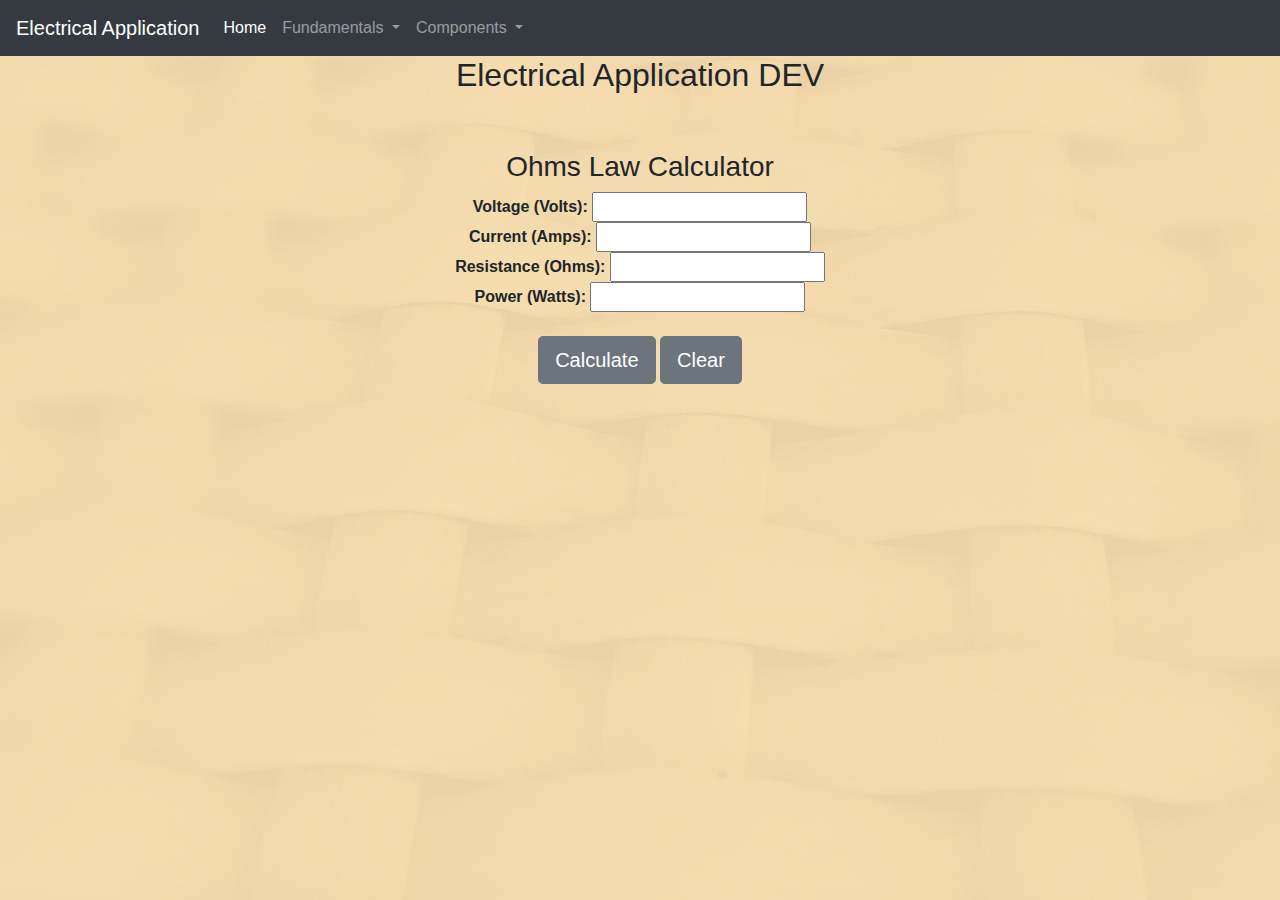
<file: Index.html>
<!DOCTYPE html>
<html>
<head>
    <title>Electrical Application Dev V2</title>
</head>
<body>
    <link rel="stylesheet" href="Source\bootstrap.css">
    <script src="Source\jquery-3.4.1.js"></script>
    <script src="Source\bootstrap.js"></script>
    <script src="Source\Calculations.js"></script>
    <link rel="stylesheet" href="Source\style.css">
    <!-- NavBar -->
    <nav class="navbar navbar-expand-lg navbar-dark bg-dark">
        <a class="navbar-brand" href="#">Electrical Application</a>
        <button class="navbar-toggler" type="button" data-toggle="collapse" data-target="#navbarNavDropdown" aria-controls="navbarNavDropdown" aria-expanded="false" aria-label="Toggle navigation">
          <span class="navbar-toggler-icon"></span>
        </button>
        <div class="collapse navbar-collapse" id="navbarNavDropdown">
            <ul class="navbar-nav">
                <li class="nav-item active">
                    <a class="nav-link" href="index.html">Home <span class="sr-only">(current)</span></a>
                </li>
                <li class="nav-item dropdown">
                    <a class="nav-link dropdown-toggle" href="#" id="navbarDropdownFundamentalsLink" data-toggle="dropdown" aria-haspopup="true" aria-expanded="false">
                        Fundamentals
                    </a>
                    <div class="dropdown-menu" aria-labelledby="navbarDropdownFundamentalsLink">
                        <a class="dropdown-item" href="ElectricalCalculations.html">Electrical Calculations</a>
                        <a class="dropdown-item" href="ElectronicsComponents.html">Electronics Components</a>
                    </div>
                </li>
                <li class="nav-item dropdown">
                    <a class="nav-link dropdown-toggle" href="#" id="navbarDropdownMenuLink" data-toggle="dropdown" aria-haspopup="true" aria-expanded="false">
                Components
              </a>
                    <div class="dropdown-menu" aria-labelledby="navbarDropdownMenuLink">
                        <a class="dropdown-item" href="Resistors.html">Resistors</a>
                        <a class="dropdown-item" href="Capacitors.html">Capacitors</a>
                        <a class="dropdown-item active" href="Inductors.html">Inductors</a>
                        <a class="dropdown-item" href="CablesAndWires.html">Cables And Wires</a>
                    </div>
                </li>
            </ul>
        </div>
    </nav>
    <!-------->
    <h2>Electrical Application DEV</h2>
    <br/><br/>
    <h3>Ohms Law Calculator</h3>
    <div class="CenterObject">
        <center>
            <strong>Voltage (Volts):</strong> <input type="number" id="voltage">
            <br/><strong> Current (Amps):</strong> <input type="number" id="current">
            <br/><strong>Resistance (Ohms): </strong><input type="number" id="resistance">
            <br/><strong>Power (Watts): </strong><input type="number" id="power">
            <br/>
            <br/><button type="button" class="btn btn-secondary btn-lg" onclick="FindTheMissingValue()">Calculate</button>
            <button type="button" class="btn btn-secondary btn-lg" onclick="ClearFields()">Clear</button>
            <p id="message"> </p>
        </center>
    </div>
</body>
</html>
</file>
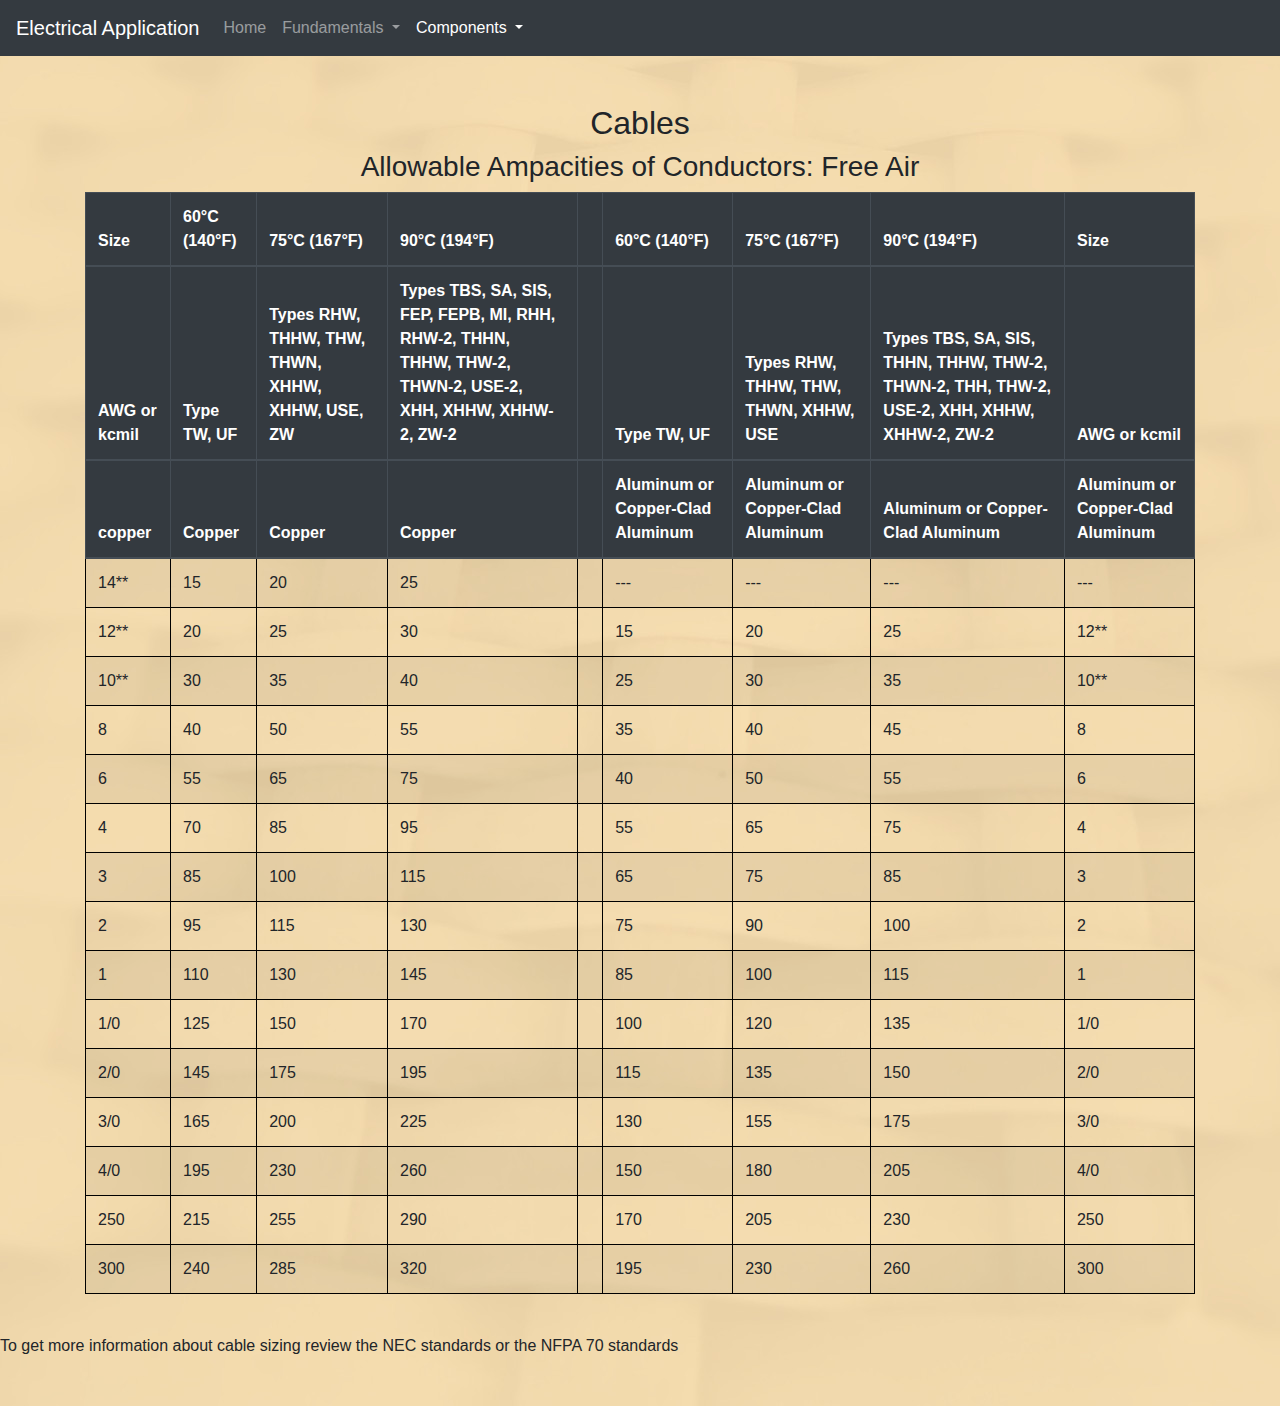
<file: CablesAndWires.html>
<!DOCTYPE html>
<html>
<head>
    <title>Electrical Application Dev V2</title>
</head>
<body>
    <link rel="stylesheet" href="Source\bootstrap.css">
    <script src="Source\jquery-3.4.1.js"></script>
    <script src="Source\bootstrap.js"></script>
    <script src="Source\Calculations.js"></script>
    <link rel="stylesheet" href="Source\style.css">
    <!-- NavBar -->
    <nav class="navbar navbar-expand-lg navbar-dark bg-dark">
        <a class="navbar-brand" href="#">Electrical Application</a>
        <button class="navbar-toggler" type="button" data-toggle="collapse" data-target="#navbarNavDropdown" aria-controls="navbarNavDropdown" aria-expanded="false" aria-label="Toggle navigation">
          <span class="navbar-toggler-icon"></span>
        </button>
        <div class="collapse navbar-collapse" id="navbarNavDropdown">
            <ul class="navbar-nav">
                <li class="nav-item">
                    <a class="nav-link" href="index.html">Home <span class="sr-only">(current)</span></a>
                </li>
                <li class="nav-item dropdown">
                    <a class="nav-link dropdown-toggle" href="#" id="navbarDropdownFundamentalsLink" data-toggle="dropdown" aria-haspopup="true" aria-expanded="false">
                        Fundamentals
                    </a>
                    <div class="dropdown-menu" aria-labelledby="navbarDropdownFundamentalsLink">
                        <a class="dropdown-item" href="ElectricalCalculations.html">Electrical Calculations</a>
                        <a class="dropdown-item" href="ElectronicsComponents.html">Electronics Components</a>
                    </div>
                </li>
                <li class="nav-item dropdown">
                    <a class="nav-link active dropdown-toggle" href="#" id="navbarDropdownMenuLink" data-toggle="dropdown" aria-haspopup="true" aria-expanded="false">
                Components
              </a>
                    <div class="dropdown-menu" aria-labelledby="navbarDropdownMenuLink">
                        <a class="dropdown-item" href="Resistors.html">Resistors</a>
                        <a class="dropdown-item" href="Capacitors.html">Capacitors</a>
                        <a class="dropdown-item" href="Inductors.html">Inductors</a>
                        <a class="dropdown-item" href="CablesAndWires.html">Cables And Wires</a>
                    </div>
                </li>
            </ul>
        </div>
    </nav>
    <!-- Cable Size Chart -->
    <br/><br/>
    <h2>Cables</h2>
    <h3>Allowable Ampacities of Conductors: Free Air</h3>
    <div class="CenterObject container">
        <div class="row">
        <div class="col-md-12">
    <table class="table  table-inverse table-striped table-hover" >
        <thead>
            <tr class="thead-dark">
                <th>Size</th>
                <th>60&#176;C (140&#176;F)</th>
                <th>75&#176;C (167&#176;F)</th>
                <th>90&#176;C (194&#176;F)</th>
                <th></th>
                <th>60&#176;C (140&#176;F)</th>
                <th>75&#176;C (167&#176;F)</th>
                <th>90&#176;C (194&#176;F)</th>
                <th>Size</th>
            </tr>
            <tr class="thead-dark">
                <th>AWG or kcmil</th>
                <th>Type TW, UF</th>
                <th>Types RHW, THHW, THW, THWN, XHHW, XHHW, USE, ZW</th>
                <th>Types TBS, SA, SIS, FEP, FEPB, MI, RHH, RHW-2, THHN, THHW, THW-2, THWN-2, USE-2, XHH, XHHW, XHHW-2, ZW-2
                </th>
                <th></th>
                <th>Type TW, UF</th>
                <th>Types RHW, THHW, THW, THWN, XHHW, USE</th>
                <th>Types TBS, SA, SIS, THHN, THHW, THW-2, THWN-2, THH, THW-2, USE-2, XHH, XHHW, XHHW-2, ZW-2</th>
                <th>AWG or kcmil</th>
            </tr>
            <tr class="thead-dark">
                <th>copper</th>
                <th>Copper</th>
                <th>Copper</th>
                <th>Copper</th>
                <th></th>
                <th>Aluminum or Copper-Clad Aluminum</th>
                <th>Aluminum or Copper-Clad Aluminum</th>
                <th>Aluminum or Copper-Clad Aluminum</th>
                <th>Aluminum or Copper-Clad Aluminum</th>
            </tr>
        </thead>
        <tbody>
            <tr>
                <td>14**</td>
                <td>15</td>
                <td>20</td>
                <td>25</td>
                <td></td>
                <td>---</td>
                <td>---</td>
                <td>---</td>
                <td>---</td>
            </tr>
            <tr>
                <td>12**</td>
                <td>20</td>
                <td>25</td>
                <td>30</td>
                <td></td>
                <td>15</td>
                <td>20</td>
                <td>25</td>
                <td>12**</td>
            </tr>
            <tr>
                <td>10**</td>
                <td>30</td>
                <td>35</td>
                <td>40</td>
                <td></td>
                <td>25</td>
                <td>30</td>
                <td>35</td>
                <td>10**</td>
            </tr>
            <tr>
                <td>8</td>
                <td>40</td>
                <td>50</td>
                <td>55</td>
                <td></td>
                <td>35</td>
                <td>40</td>
                <td>45</td>
                <td>8</td>
            </tr>
            <tr>
                <td>6</td>
                <td>55</td>
                <td>65</td>
                <td>75</td>
                <td></td>
                <td>40</td>
                <td>50</td>
                <td>55</td>
                <td>6</td>
            </tr>
            <tr>
                <td>4</td>
                <td>70</td>
                <td>85</td>
                <td>95</td>
                <td></td>
                <td>55</td>
                <td>65</td>
                <td>75</td>
                <td>4</td>
            </tr>
            <tr>
                <td>3</td>
                <td>85</td>
                <td>100</td>
                <td>115</td>
                <td></td>
                <td>65</td>
                <td>75</td>
                <td>85</td>
                <td>3</td>
            </tr>
            <tr>
                <td>2</td>
                <td>95</td>
                <td>115</td>
                <td>130</td>
                <td></td>
                <td>75</td>
                <td>90</td>
                <td>100</td>
                <td>2</td>
            </tr>
            <tr>
                <td>1</td>
                <td>110</td>
                <td>130</td>
                <td>145</td>
                <td></td>
                <td>85</td>
                <td>100</td>
                <td>115</td>
                <td>1</td>
            </tr>
            <tr>
                <td>1/0</td>
                <td>125</td>
                <td>150</td>
                <td>170</td>
                <td></td>
                <td>100</td>
                <td>120</td>
                <td>135</td>
                <td>1/0</td>
            </tr>
            <tr>
                <td>2/0</td>
                <td>145</td>
                <td>175</td>
                <td>195</td>
                <td></td>
                <td>115</td>
                <td>135</td>
                <td>150</td>
                <td>2/0</td>
            </tr>
            <tr>
                <td>3/0</td>
                <td>165</td>
                <td>200</td>
                <td>225</td>
                <td></td>
                <td>130</td>
                <td>155</td>
                <td>175</td>
                <td>3/0</td>
            </tr>
            <tr>
                <td>4/0</td>
                <td>195</td>
                <td>230</td>
                <td>260</td>
                <td></td>
                <td>150</td>
                <td>180</td>
                <td>205</td>
                <td>4/0</td>
            </tr>
            <tr>
                <td>250</td>
                <td>215</td>
                <td>255</td>
                <td>290</td>
                <td></td>
                <td>170</td>
                <td>205</td>
                <td>230</td>
                <td>250</td>
            </tr>
            <tr>
                <td>300</td>
                <td>240</td>
                <td>285</td>
                <td>320</td>
                <td></td>
                <td>195</td>
                <td>230</td>
                <td>260</td>
                <td>300</td>
            </tr>
        </tbody>
    </table>    
</div>
</div>
</div>
    <br/> To get more information about cable sizing review the NEC standards or the NFPA 70 standards
    <br/>
    <br/>
    <br/>
</body>
</html>
</file>
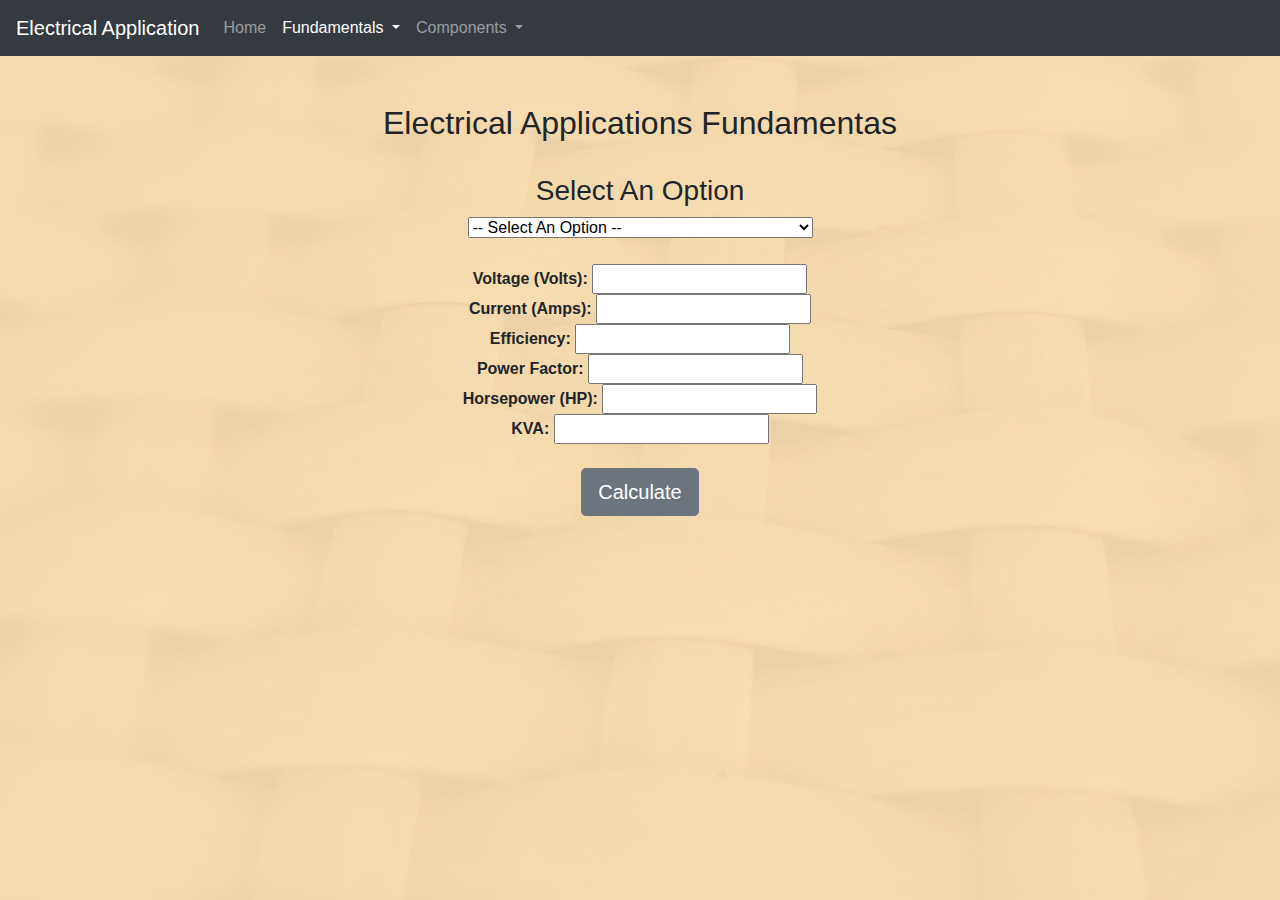
<file: ElectricalCalculations.html>
<!DOCTYPE html>
<html>
<head>
    <title>Electrical Application Dev V2</title>
</head>
<body>
    <link rel="stylesheet" href="Source\bootstrap.css">
    <script src="Source\jquery-3.4.1.js"></script>
    <script src="Source\bootstrap.js"></script>
    <script src="Source\Calculations.js"></script>
    <link rel="stylesheet" href="Source\style.css">
    <!-- NavBar -->
    <nav class="navbar navbar-expand-lg navbar-dark bg-dark">
        <a class="navbar-brand" href="#">Electrical Application</a>
        <button class="navbar-toggler" type="button" data-toggle="collapse" data-target="#navbarNavDropdown" aria-controls="navbarNavDropdown" aria-expanded="false" aria-label="Toggle navigation">
          <span class="navbar-toggler-icon"></span>
        </button>
        <div class="collapse navbar-collapse" id="navbarNavDropdown">
            <ul class="navbar-nav">
                <li class="nav-item">
                    <a class="nav-link" href="index.html">Home <span class="sr-only">(current)</span></a>
                </li>
                <li class="nav-item dropdown">
                    <a class="nav-link active dropdown-toggle" href="#" id="navbarDropdownFundamentalsLink" data-toggle="dropdown" aria-haspopup="true" aria-expanded="false">
                        Fundamentals
                    </a>
                    <div class="dropdown-menu" aria-labelledby="navbarDropdownFundamentalsLink">
                        <a class="dropdown-item" href="ElectricalCalculations.html">Electrical Calculations</a>
                        <a class="dropdown-item" href="ElectronicsComponents.html">Electronics Components</a>
                    </div>
                </li>
                <li class="nav-item dropdown">
                    <a class="nav-link dropdown-toggle" href="#" id="navbarDropdownMenuLink" data-toggle="dropdown" aria-haspopup="true" aria-expanded="false">
                Components
              </a>
                    <div class="dropdown-menu" aria-labelledby="navbarDropdownMenuLink">
                        <a class="dropdown-item" href="Resistors.html">Resistors</a>
                        <a class="dropdown-item" href="Capacitors.html">Capacitors</a>
                        <a class="dropdown-item active" href="Inductors.html">Inductors</a>
                        <a class="dropdown-item" href="CablesAndWires.html">Cables And Wires</a>
                    </div>
                </li>
            </ul>
        </div>
    </nav>
    <br/>
    <br/>
    <h2>Electrical Applications Fundamentas</h2>
    <!-- MultiSelection -->
    <div class="CenterObject">
        <center>
            <!-- Input Section -->
            <br/>
            <h3 id="multipleSectionLabel">Select An Option</h3>
            <select class="selectCalculation" data-live-search="true" name="Calculation" id="calculation" onchange="getSelectCalculation()">
            <option value="select">-- Select An Option --</option>>
            <option value="directCurrentHP">Direct Current Horse Power Calculator</option>
            <option value="singlePhaseHP">Single Phase Horse Power Calculator</option>
            <option value="threePhaseCurrentHP">Three Phase Current Horse Power Calculator</option>
            <option value="singlePhaseKVA">Single Phase KVA Calculator</option>
            <option value="threePhaseKVA">Three Phase KVA Calculator</option>
        </select><br/><br/>
            <strong>Voltage (Volts):</strong> <input type="number" id="voltage6">
            <br/><strong> Current (Amps):</strong> <input type="number" id="current6">
            <br/><strong>Efficiency: </strong><input type="number" id="efficiency6">
            <br/><strong>Power Factor: </strong><input type="number" id="powerFactor6">
            <br/><strong>Horsepower (HP): </strong><input type="number" id="horsePower6">
            <br/><strong>KVA: </strong><input type="number" id="kva6">
            <br/>
            <br/><button type="button " class="btn btn-secondary btn-lg " onclick="multiSectionCalculation() ">Calculate</button>
            <!-- Message Section -->
            <p id="threePhaseKVAMessage "> </p>
        </center>
    </div>
    <br/>
    <br/>
</body>
</html>
</file>
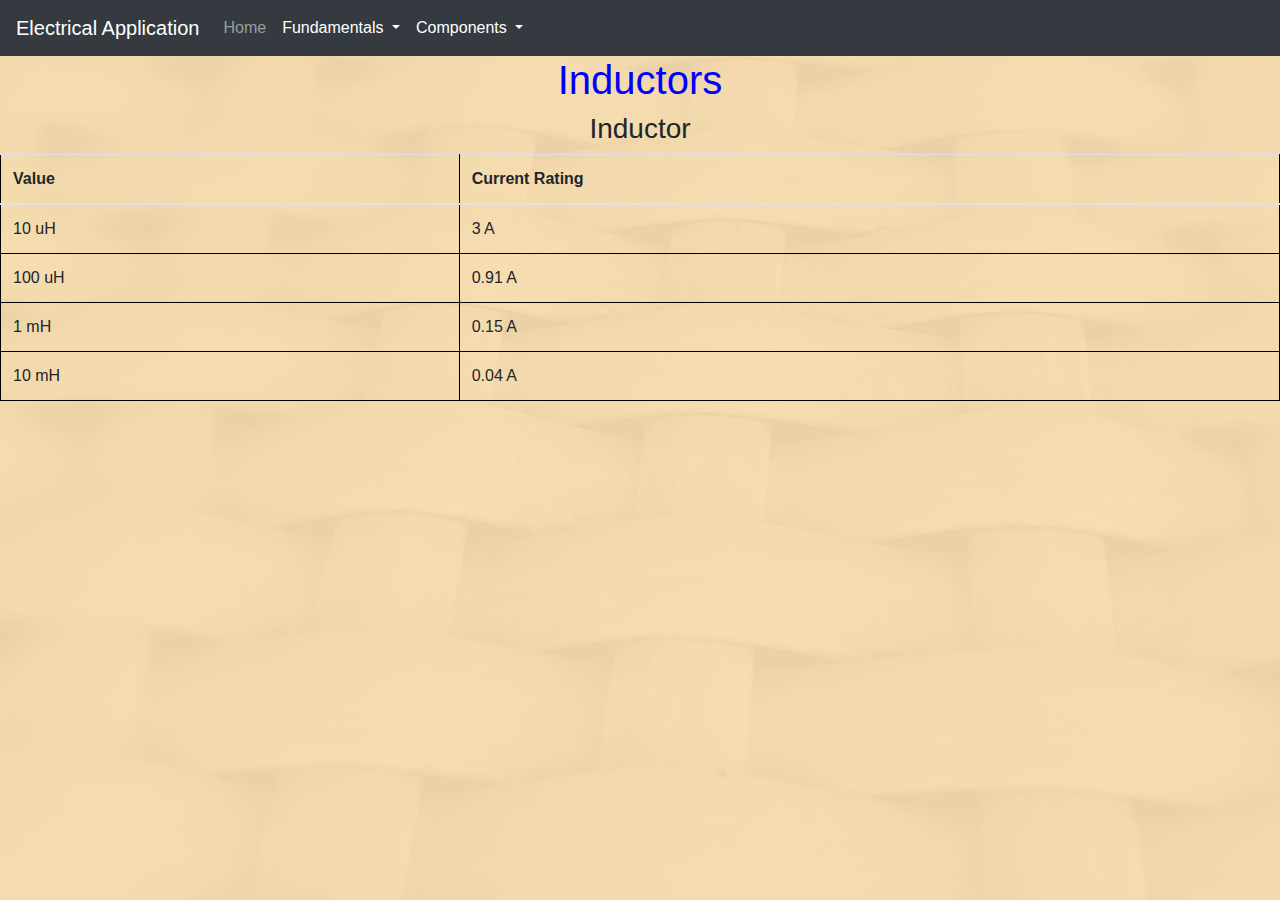
<file: Motors.html>
<!DOCTYPE html>
<html>
<head>
    <title>Electrical Application V2</title>
</head>
<body>
    <!-- Bootstrap CSS -->
    <link rel="stylesheet" href="Source\bootstrap.css">
    <!-- JQuery Library -->
    <script src="Source\jquery-3.4.1.js"></script>
    <!-- Bootstrap JS -->
    <script src="Source\bootstrap.js"></script>
    <!-- Custom JS file -->
    <script src="Source\Calculations.js"></script>
    <link rel="stylesheet" href="Source\style.css">
    <!-- NavBar -->
    <nav class="navbar navbar-expand-lg navbar-dark bg-dark">
        <a class="navbar-brand" href="#">Electrical Application</a>
        <button class="navbar-toggler" type="button" data-toggle="collapse" data-target="#navbarNavDropdown" aria-controls="navbarNavDropdown" aria-expanded="false" aria-label="Toggle navigation">
          <span class="navbar-toggler-icon"></span>
        </button>
        <div class="collapse navbar-collapse" id="navbarNavDropdown">
            <ul class="navbar-nav">
                <li class="nav-item">
                    <a class="nav-link" href="ElectricalApplicationV2.html">Home <span class="sr-only">(current)</span></a>
                </li>
                <li class="nav-item dropdown">
                    <a class="nav-link active dropdown-toggle" href="#" id="navbarDropdownFundamentalsLink" data-toggle="dropdown" aria-haspopup="true" aria-expanded="false">
                        Fundamentals
                    </a>
                    <div class="dropdown-menu" aria-labelledby="navbarDropdownFundamentalsLink">
                        <a class="dropdown-item" href="ElectricalCalculations.html">Electrical Calculations</a>
                        <a class="dropdown-item" href="Mathematics.html">Mathematics</a>
                        <a class="dropdown-item" href="Physics.html">Physics</a>
                    </div>
                </li>
                <li class="nav-item dropdown active">
                    <a class="nav-link dropdown-toggle" href="#" id="navbarDropdownMenuLink" data-toggle="dropdown" aria-haspopup="true" aria-expanded="false">
                Components
              </a>
                    <div class="dropdown-menu" aria-labelledby="navbarDropdownMenuLink">
                        <a class="dropdown-item" href="Resistors.html">Resistors</a>
                        <a class="dropdown-item" href="Capacitors.html">Capacitors</a>
                        <a class="dropdown-item active" href="Inductors.html">Inductors</a>
                        <a class="dropdown-item" href="Inductors.html">Transistors</a>
                        <a class="dropdown-item" href="Inductors.html">Mosfets</a>
                        <a class="dropdown-item" href="Inductors.html">Transformers</a>
                        <a class="dropdown-item" href="Inductors.html">Motors</a>
                        <a class="dropdown-item" href="Inductors.html">Buttons</a>
                        <a class="dropdown-item" href="Inductors.html">Relays</a>
                        <a class="dropdown-item" href="Inductors.html">Solenoids</a>
                        <a class="dropdown-item" href="Inductors.html">Siwtches</a>
                        <a class="dropdown-item" href="Inductors.html">Operational Amplifiers</a>
                        <a class="dropdown-item" href="Inductors.html">Integrated Circuit</a>
                        <a class="dropdown-item" href="Inductors.html">CPU</a>
                        <a class="dropdown-item" href="Inductors.html">FPGA</a>
                        <a class="dropdown-item" href="CablesAndWires.html">Cables And Wires</a>
                    </div>
                </li>
            </ul>
        </div>
    </nav>
    <!-------->
    <h1>Inductors</h1>
    <h3>Inductor</h3>
    <table class="table">
        <thead>
            <tr>
                <th>Value</th>
                <th>Current Rating</th>
            </tr>
        </thead>
        <tbody>
            <tr>
                <td>10 uH</td>
                <td>3 A</td>
            </tr>
            <tr>
                <td>100 uH</td>
                <td>0.91 A</td>
            </tr>
            <tr>
                <td>1 mH</td>
                <td>0.15 A</td>
            </tr>
            <tr>
                <td>10 mH</td>
                <td>0.04 A</td>
            </tr>
        </tbody>
    </table>
    <br/>
    <br/>
</body>
</html>
</file>
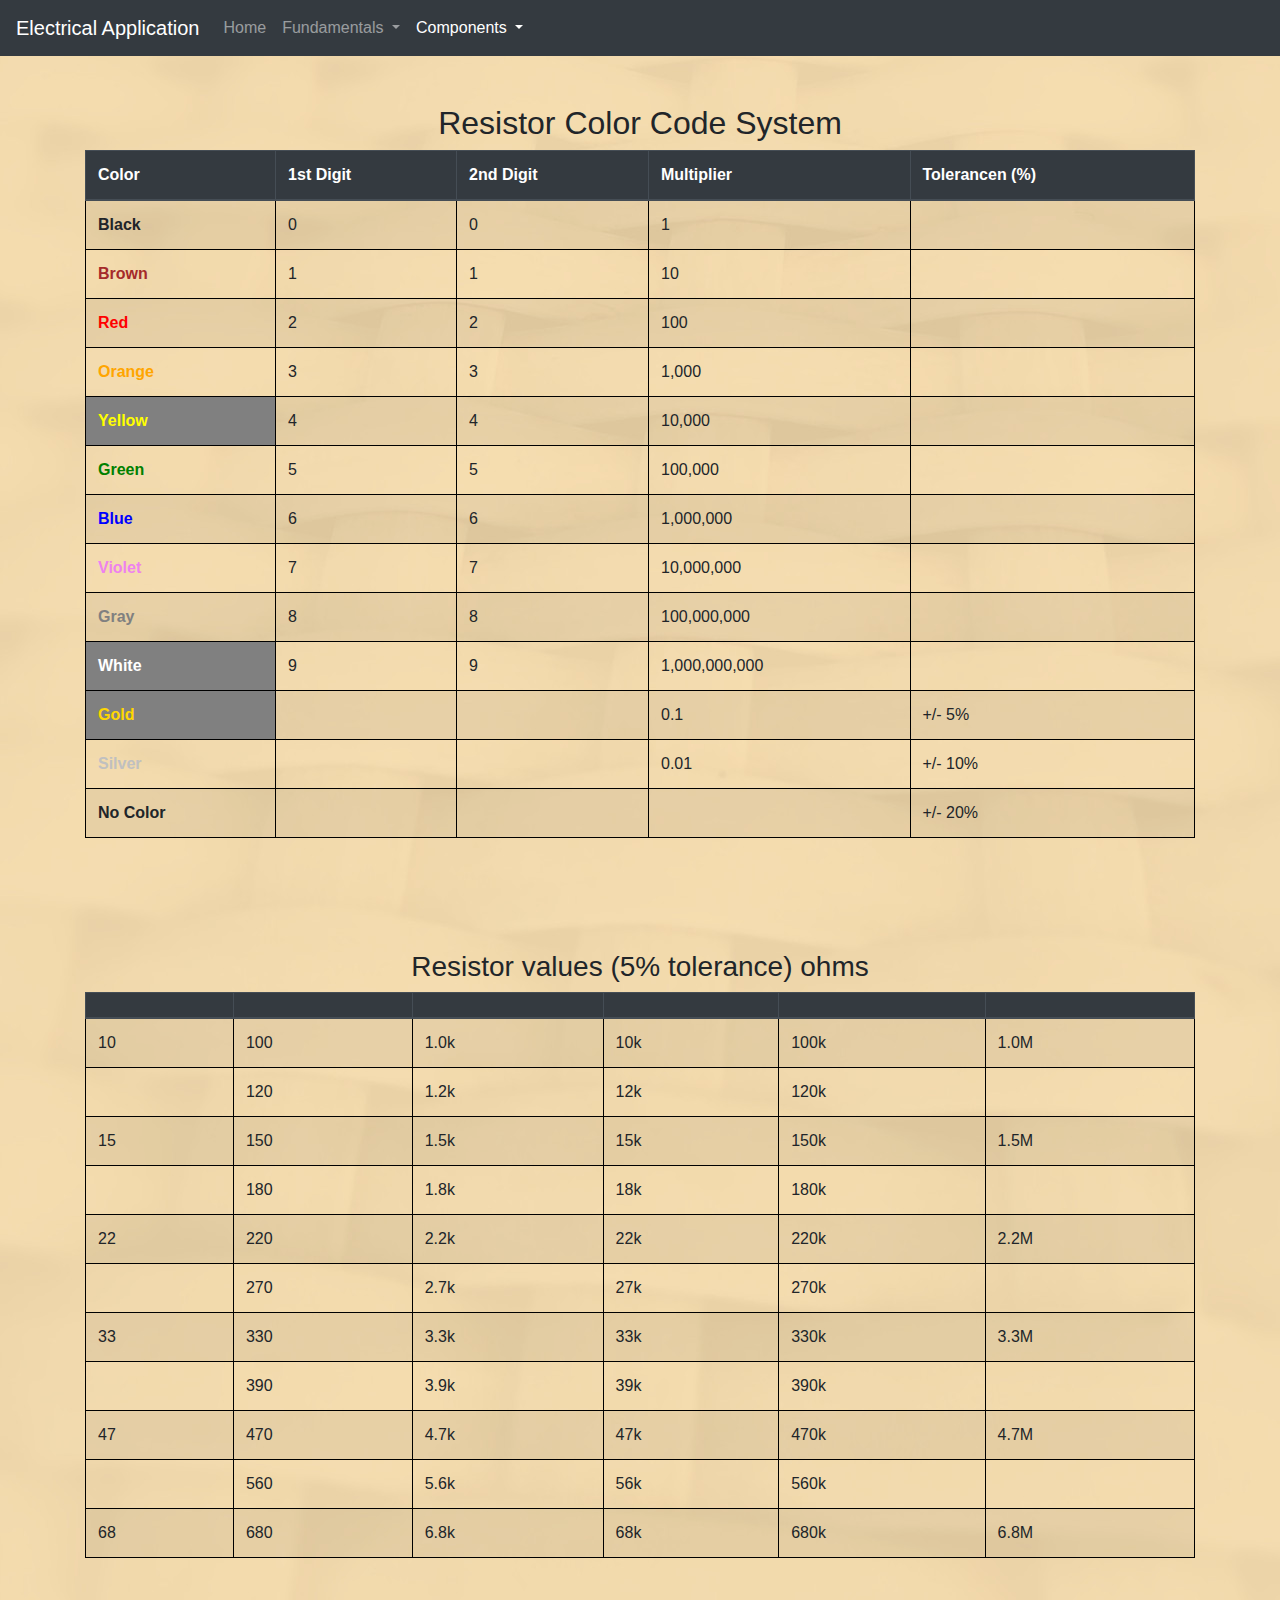
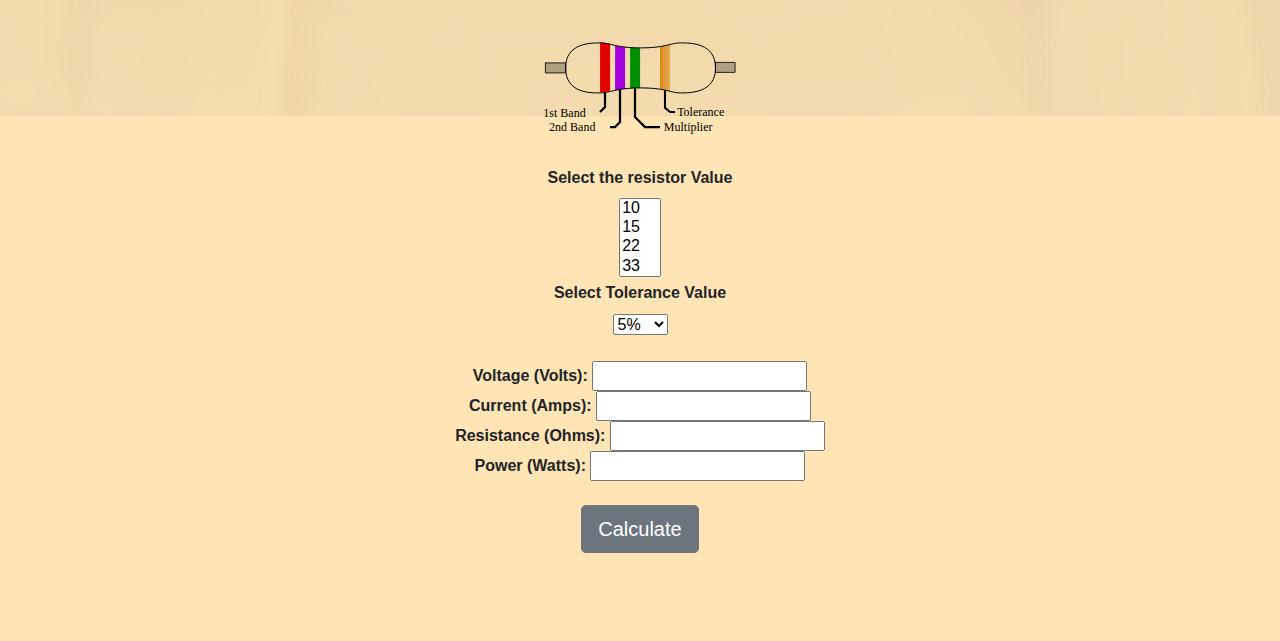
<file: Resistors.html>
<!DOCTYPE html>
<html>
<head>
    <title>Electrical Application Dev V2</title>
</head>
<body>
    <link rel="stylesheet" href="Source\bootstrap.css">
    <script src="Source\jquery-3.4.1.js"></script>
    <script src="Source\bootstrap.js"></script>
    <script src="Source\Calculations.js"></script>
    <script type="module" src="Source\Populate.js"></script>
    <link rel="stylesheet" href="Source\style.css">
    <!-- NavBar -->
    <nav class="navbar navbar-expand-lg navbar-dark bg-dark">
        <a class="navbar-brand" href="#">Electrical Application</a>
        <button class="navbar-toggler" type="button" data-toggle="collapse" data-target="#navbarNavDropdown" aria-controls="navbarNavDropdown" aria-expanded="false" aria-label="Toggle navigation">
          <span class="navbar-toggler-icon"></span>
        </button>
        <div class="collapse navbar-collapse" id="navbarNavDropdown">
            <ul class="navbar-nav">
                <li class="nav-item">
                    <a class="nav-link" href="index.html">Home <span class="sr-only">(current)</span></a>
                </li>
                <li class="nav-item dropdown">
                    <a class="nav-link dropdown-toggle" href="#" id="navbarDropdownFundamentalsLink" data-toggle="dropdown" aria-haspopup="true" aria-expanded="false">
                        Fundamentals
                    </a>
                    <div class="dropdown-menu" aria-labelledby="navbarDropdownFundamentalsLink">
                        <a class="dropdown-item" href="ElectricalCalculations.html">Electrical Calculations</a>
                        <a class="dropdown-item" href="ElectronicsComponents.html">Electronics Components</a>
                    </div>
                </li>
                <li class="nav-item dropdown">
                    <a class="nav-link dropdown-toggle active" href="#" id="navbarDropdownMenuLink" data-toggle="dropdown" aria-haspopup="true" aria-expanded="false">
                Components
              </a>
                    <div class="dropdown-menu" aria-labelledby="navbarDropdownMenuLink">
                        <a class="dropdown-item active" href="Resistors.html">Resistors</a>
                        <a class="dropdown-item" href="Capacitors.html">Capacitors</a>
                        <a class="dropdown-item" href="Inductors.html">Inductors</a>
                        <a class="dropdown-item" href="CablesAndWires.html">Cables And Wires</a>
                    </div>
                </li>
            </ul>
        </div>
    </nav>
    <!-------->
    <br><br/>
    <h2>Resistor Color Code System</h2>
    <div class="CenterObject container">
        <div class="row">
        <div class="col-md-12">
        <table class="table  table-inverse table-striped table-hover" >
            <thead class="thead-dark">
                <tr>
                    <th>Color</th>
                    <th>1st Digit</th>
                    <th>2nd Digit</th>
                    <th>Multiplier</th>
                    <th>Tolerancen (%)</th>
                </tr>
            </thead>
            <tbody>
                <tr>
                    <td><strong>Black</strong></td>
                    <td>0</td>
                    <td>0</td>
                    <td>1</td>
                    <td></td>
                </tr>
                <tr>
                    <td class="ColorBrown"><strong>Brown</strong></td>
                    <td>1</td>
                    <td>1</td>
                    <td>10</td>
                    <td></td>
                </tr>
                <tr>
                    <td class="ColorRed"><strong>Red</strong></td>
                    <td>2</td>
                    <td>2</td>
                    <td>100</td>
                    <td></td>
                </tr>
                <tr>
                    <td class="ColorOrange"><strong>Orange</strong></td>
                    <td>3</td>
                    <td>3</td>
                    <td>1,000</td>
                    <td></td>
                </tr>
                <tr>
                    <td class="ColorYellow"><strong>Yellow</strong></td>
                    <td>4</td>
                    <td>4</td>
                    <td>10,000</td>
                    <td></td>
                </tr>
                <tr>
                    <td class="ColorGreen"><strong>Green</strong></td>
                    <td>5</td>
                    <td>5</td>
                    <td>100,000</td>
                    <td></td>
                </tr>
                <tr>
                    <td class="ColorBlue"><strong>Blue</strong></td>
                    <td>6</td>
                    <td>6</td>
                    <td>1,000,000</td>
                    <td></td>
                </tr>
                <tr>
                    <td class="ColorViolet"><strong>Violet</strong></td>
                    <td>7</td>
                    <td>7</td>
                    <td>10,000,000</td>
                    <td></td>
                </tr>
                <tr>
                    <td class="ColorGray"><strong>Gray</strong></td>
                    <td>8</td>
                    <td>8</td>
                    <td>100,000,000</td>
                    <td></td>
                </tr>
                <tr>
                    <td class="ColorWhite"><strong>White</strong></td>
                    <td>9</td>
                    <td>9</td>
                    <td>1,000,000,000</td>
                    <td></td>
                </tr>
                <tr>
                    <td  class="ColorGold"><strong>Gold</strong></td>
                    <td></td>
                    <td></td>
                    <td>0.1</td>
                    <td>+/- 5%</td>
                </tr>
                <tr>
                    <td class="ColorSilver"><strong>Silver</strong></td>
                    <td></td>
                    <td></td>
                    <td>0.01</td>
                    <td>+/- 10%</td>
                </tr>
                <tr>
                    <td><strong>No Color</strong></td>
                    <td></td>
                    <td></td>
                    <td></td>
                    <td>+/- 20%</td>
                </tr>
            </tbody>
        </table>
        </div>
        </div>
    </div>
    <br/><br/>

    <br/><br/>
    <!--- JS Generated Resistor Table --->
    <div id="resistorTableTest"></div>
    <!----------------------------------->
    <br/><br/>


    <div class="CenterObject">
        <center>
            <?xml version="1.0" encoding="UTF-8" standalone="no"?>
            <!-- Created with Inkscape (http://www.inkscape.org/) -->
            <svg xmlns:svg="http://www.w3.org/2000/svg" xmlns="http://www.w3.org/2000/svg" xmlns:xlink="http://www.w3.org/1999/xlink" version="1.0" width="200" height="120" id="svg2">
  <defs
     id="defs4">
    <linearGradient
       id="linearGradient3938">
      <stop
         style="stop-color:#d57c00;stop-opacity:1"
         offset="0"
         id="stop3940" />
      <stop
         style="stop-color:#d57c00;stop-opacity:0.74901962"
         offset="0.25"
         id="stop3948" />
      <stop
         style="stop-color:#d57c00;stop-opacity:0.49803922"
         offset="1"
         id="stop3946" />
    </linearGradient>
    <linearGradient
       x1="120"
       y1="45.5"
       x2="130"
       y2="45.5"
       id="linearGradient9206"
       xlink:href="#linearGradient3938"
       gradientUnits="userSpaceOnUse"
       gradientTransform="translate(7.702266e-2,0.404888)" />
  </defs>
  <g
     id="layer1">
    <path
       d="M 60,90 L 65,85 L 65,65"
       style="fill:none;fill-opacity:0.75;fill-rule:evenodd;stroke:#000000;stroke-width:2.25;stroke-linecap:butt;stroke-linejoin:miter;stroke-miterlimit:4;stroke-dasharray:none;stroke-opacity:1"
       id="path10128" />
    <path
       d="M 70,105 L 75,105 L 80,100 L 80,75 L 80,65"
       style="fill:none;fill-opacity:0.75;fill-rule:evenodd;stroke:#000000;stroke-width:2.25;stroke-linecap:butt;stroke-linejoin:miter;stroke-miterlimit:4;stroke-dasharray:none;stroke-opacity:1"
       id="path10130" />
    <path
       d="M 120,105 L 105,105 L 95,95 L 95,65"
       style="fill:none;fill-opacity:0.75;fill-rule:evenodd;stroke:#000000;stroke-width:2.25;stroke-linecap:butt;stroke-linejoin:miter;stroke-miterlimit:4;stroke-dasharray:none;stroke-opacity:1"
       id="path10132" />
    <path
       d="M 135,90.065025 L 130,90.065025 L 125,85.750345 L 125,68.491627"
       style="fill:none;fill-opacity:0.75;fill-rule:evenodd;stroke:#000000;stroke-width:2.09012294;stroke-linecap:butt;stroke-linejoin:miter;stroke-miterlimit:4;stroke-dasharray:none;stroke-opacity:1"
       id="path10134" />
       <!-- First Band Section (path1307) -->
    <path
       d="M 60.077022,20.404888 L 60.077022,70.404888 C 63.670772,70.404888 66.61444,69.763508 70.077022,68.936138 L 70.077022,21.873638 C 66.61444,21.046268 63.670772,20.404888 60.077022,20.404888 z "
       style="fill:#e50000;fill-opacity:1;fill-rule:evenodd;stroke:none;stroke-width:1px;stroke-linecap:butt;stroke-linejoin:miter;stroke-opacity:1"
       id="path1307" />
       <!-- ----------------- -->
       <!-- Second Band Section (path1309) --> 
    <path
       d="M 75.077021,23.436138 L 75.077021,68.373638 C 77.833064,67.764415 81.056653,67.145981 85.077021,66.686138 L 85.077021,25.123638 C 81.056653,24.663795 77.833064,24.045361 75.077021,23.436138 z "
       style="fill:#a700e0;fill-opacity:1;fill-rule:evenodd;stroke:none;stroke-width:1px;stroke-linecap:butt;stroke-linejoin:miter;stroke-opacity:1"
       id="path1309" />
       <!-- ------------------- -->
        <!-- Third Band Section Multiplier (rect2188) -->
    <path
       d="M 90.077021,25.561138 L 90.077021,66.248638 C 93.012712,66.045115 96.309486,65.914842 100.07702,65.904888 L 100.07702,25.904888 C 96.309486,25.894934 93.012712,25.764661 90.077021,25.561138 z "
       style="fill:#008f00;fill-opacity:1;stroke:none;stroke-width:1;stroke-linecap:square;stroke-miterlimit:4;stroke-dasharray:1, 1;stroke-dashoffset:0;stroke-opacity:1"
       id="rect2188" />
        <!-- ---------------------------- -->
    <!-- Forth Band Tolerance (Rect2190) -->
    <path
       d="M 130.07702,22.498638 C 127.28962,23.167726 124.15989,23.922306 120.07702,24.561138 L 120.07702,67.248638 C 124.15989,67.88747 127.28962,68.64205 130.07702,69.311138 L 130.07702,22.498638 z "
       style="opacity:1;fill:url(#linearGradient9206);fill-opacity:1;stroke:none;stroke-width:1;stroke-linecap:square;stroke-miterlimit:4;stroke-dasharray:1, 1;stroke-dashoffset:0;stroke-opacity:1"
       id="rect2190" />
    <!-- ------------------------------ -->
    <path
       d="M 25.577023,45.904888 C 25.577023,20.904888 50.577022,20.904888 60.577022,20.904888 C 70.577022,20.904888 75.577021,25.904888 100.57702,25.904888 C 125.57702,25.904888 130.57702,20.904888 140.57702,20.904888 C 150.57702,20.904888 175.57702,20.904888 175.57702,45.904888 C 175.57702,70.904888 150.57702,70.904888 140.57702,70.904888 C 130.57702,70.904888 125.57702,65.904888 100.57702,65.904888 C 75.577021,65.904888 70.577022,70.904888 60.577022,70.904888 C 50.577022,70.904888 25.778858,71.620488 25.577023,45.904888 z "
       style="fill:none;fill-opacity:0.75;fill-rule:evenodd;stroke:#000000;stroke-width:1px;stroke-linecap:butt;stroke-linejoin:miter;stroke-opacity:1"
       id="path7450" />
    <rect
       width="20.32258"
       height="10"
       x="5.4157324"
       y="40.904888"
       style="opacity:1;fill:#000000;fill-opacity:0.27160495;stroke:#000000;stroke-width:0.82305491;stroke-linecap:square;stroke-miterlimit:4;stroke-dasharray:0.82305488, 0.82305488;stroke-dashoffset:0;stroke-opacity:1"
       id="rect9208" />
    <rect
       width="19.672131"
       height="10"
       x="175.40489"
       y="40.404888"
       style="opacity:1;fill:#000000;fill-opacity:0.27160495;stroke:#000000;stroke-width:0.80977631;stroke-linecap:square;stroke-miterlimit:4;stroke-dasharray:0.80977632, 0.80977632;stroke-dashoffset:0;stroke-opacity:1"
       id="rect10083" />
    <text
       x="3.3710938"
       y="95"
       style="font-size:12px;font-style:normal;font-weight:normal;fill:#000000;fill-opacity:1;stroke:none;stroke-width:1px;stroke-linecap:butt;stroke-linejoin:miter;stroke-opacity:1;font-family:Bitstream Vera Sans"
       id="text10112"
       xml:space="preserve"><tspan
         x="3.3710938"
         y="95"
         id="tspan10114">1st Band</tspan></text>
    <text
       x="9.0566406"
       y="109.11719"
       style="font-size:12px;font-style:normal;font-weight:normal;fill:#000000;fill-opacity:1;stroke:none;stroke-width:1px;stroke-linecap:butt;stroke-linejoin:miter;stroke-opacity:1;font-family:Bitstream Vera Sans"
       id="text10116"
       xml:space="preserve"><tspan
         x="9.0566406"
         y="109.11719"
         id="tspan10118">2nd Band</tspan></text>
    <text
       x="123.82813"
       y="109.11719"
       style="font-size:12px;font-style:normal;font-weight:normal;fill:#000000;fill-opacity:1;stroke:none;stroke-width:1px;stroke-linecap:butt;stroke-linejoin:miter;stroke-opacity:1;font-family:Bitstream Vera Sans"
       id="text10120"
       xml:space="preserve"><tspan
         x="123.82813"
         y="109.11719"
         id="tspan10122">Multiplier</tspan></text>
    <text
       x="137.13281"
       y="94.117188"
       style="font-size:12px;font-style:normal;font-weight:normal;fill:#000000;fill-opacity:1;stroke:none;stroke-width:1px;stroke-linecap:butt;stroke-linejoin:miter;stroke-opacity:1;font-family:Bitstream Vera Sans"
       id="text10124"
       xml:space="preserve"><tspan
         x="137.13281"
         y="94.117188"
         id="tspan10126">Tolerance</tspan></text>
  </g>
</svg>
        </center>
    </div>

    <div class="CenterObject">
        <center>
            <br/>
            <strong><label for="Resistor">
            Select the resistor Value
        </label></strong>
            <br/>
            <select class="selectResistor" multiple data-live-search="true" name="Resistor" id="Resistor" onchange="getSelectValue();">
    <option value="10">10</option>
    <option value="15">15</option>
    <option value="22">22</option>
    <option value="33">33</option>
    <option value="47">47</option>
    <option value="68">68</option>
    <option value="100">100</option>
    <option value="120">120</option>
    <option value="150">150</option>
    <option value="180">180</option>
    <option value="220">220</option>
    <option value="270">270</option>
    <option value="330">330</option>
    <option value="390">390</option>
    <option value="470">470</option>
    <option value="560">560</option>
    <option value="680">680</option>
    <option value="1.0k">1.0k</option>
    <option value="1.2k">1.2k</option>
    <option value="1.5k">1.5k</option>
    <option value="1.8k">1.8k</option>
    <option value="2.2k">2.2k</option>
    <option value="2.7k">2.7k</option>
    <option value="3.3k">3.3k</option>
    <option value="3.9k">3.9k</option>
    <option value="4.7k">4.7k</option>
    <option value="5.6k">5.6k</option>
    <option value="6.8k">6.8k</option>
    <option value="10k">10k</option>
    <option value="12k">12k</option>
    <option value="15k">15k</option>
    <option value="18k">18k</option>
    <option value="22k">22k</option>
    <option value="27k">27k</option>
    <option value="33k">33k</option>
    <option value="39k">39k</option>
    <option value="47k">47k</option>
    <option value="56k">56k</option>
    <option value="68k">68k</option>
    <option value="100k">100k</option>
    <option value="120k">120k</option>
    <option value="150k">150k</option>
    <option value="180k">180k</option>
    <option value="220k">220k</option>
    <option value="270k">270k</option>
    <option value="330k">330k</option>
    <option value="390k">390k</option>
    <option value="470k">470k</option>
    <option value="560k">560k</option>
    <option value="680k">680k</option>
    <option value="1.0M">1.0M</option>
    <option value="1.5M">1.5M</option>
    <option value="2.2M">2.2M</option>
    <option value="3.3M">3.3M</option>
    <option value="4.7M">4.7M</option>
    <option value="6.8M">6.8M</option>
</select>
            <br/>
        </center>
        <center>
            <strong><label for="Tolerance"> Select Tolerance Value</label></strong>
            <br/>
            <select class="selectTolerance" data-live-search="true" name="Tolerance" id="Tolerance" onchange="getSelectTolerance();">
    <option value="5%">5%</option>
    <option value="10%">10%</option>
    <option value="20%">20%</option>
</select>
    </div>
    <br/>
    </center>
    <!------------------------------------>
    <div class="CenterObject">
        <center>
            <!-- Input Section -->
            <strong>Voltage (Volts):</strong> <input type="number" id="voltage">
            <br/><strong> Current (Amps):</strong> <input type="number" id="current">
            <br/><strong>Resistance (Ohms): </strong><input type="number" id="resistance">
            <br/><strong>Power (Watts):  </strong><input type="number" id="power">
            <br/><br/><button type="button" class="btn btn-secondary btn-lg" onclick="FindTheMissingValue()">Calculate</button>
            <!-- Message Section -->
            <p id="message"> </p>
            <br/><br/><br/>
        </center>
    </div>
</body>
</html>
</file>
